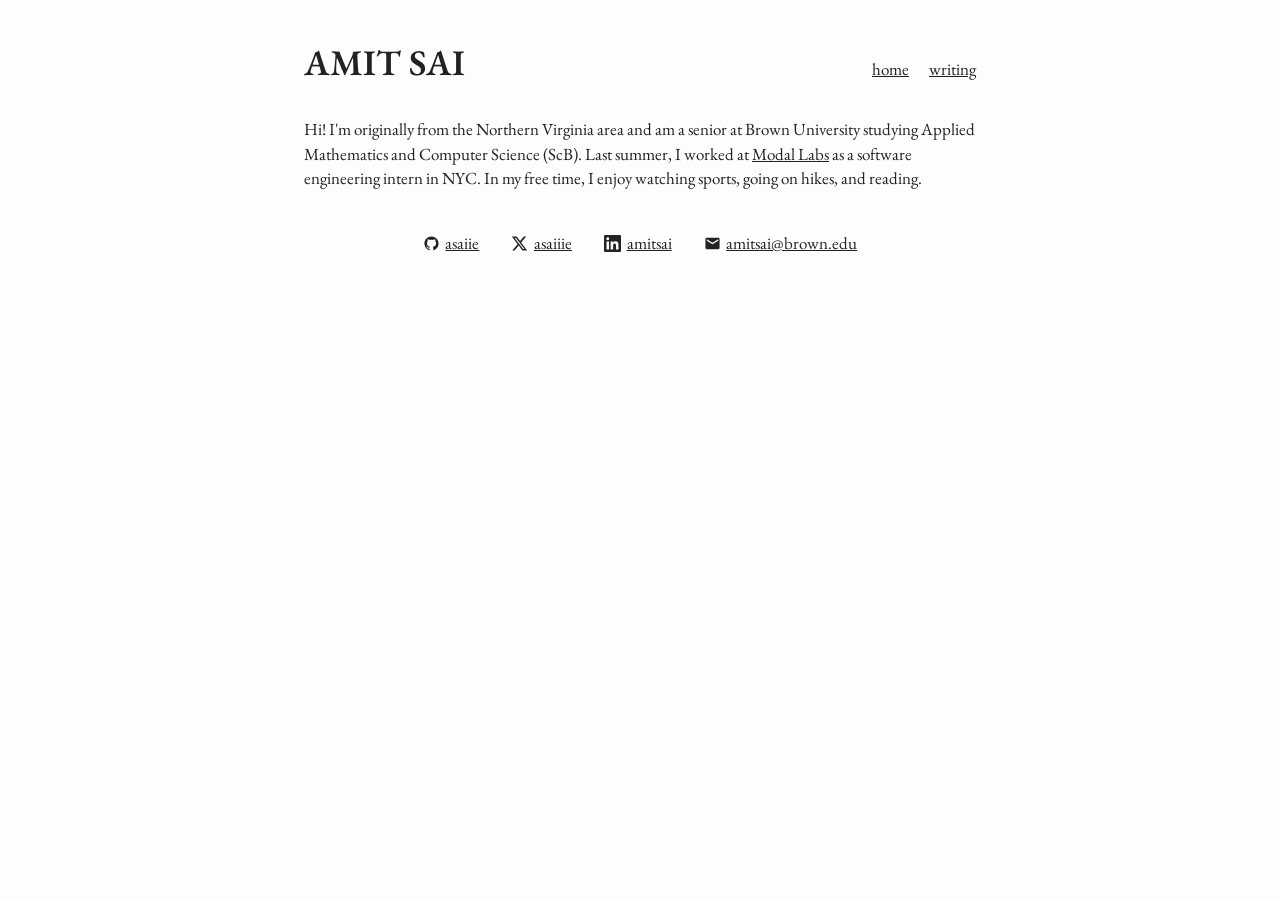
<file: index.html>
<!DOCTYPE html>
<html lang="en">

<head>
  <meta charset="UTF-8">
  <meta name="viewport" content="width=device-width, initial-scale=1">
  <title>asaiie</title>
  <link rel="icon" type="image/png" href="/img/favicon.png?v=3">
  <link rel="preconnect" href="https://fonts.googleapis.com">
  <link rel="preconnect" href="https://fonts.gstatic.com" crossorigin>
  <link href="https://fonts.googleapis.com/css2?family=EB+Garamond:ital,wght@0,400;0,500;0,600;1,400;1,600&display=swap"
    rel="stylesheet">
  <link rel="stylesheet" href="/css/style.css">
</head>

<body>

  <header class="site-header">
    <h1 class="site-title"><a href="/" style="color:inherit; text-decoration:none;">AMIT SAI</a></h1>
    <nav class="site-nav">
      <ul>
        <li><a href="/">home</a></li>
        <li><a href="/writing/">writing</a></li>
        <!-- <li><a href="/books.html">books</a></li> -->
        <!-- <li><a href="/film.html">film</a></li> -->
      </ul>
    </nav>
  </header>

  <div class="about-section">
    <!-- <div class="about-portrait">
      <img src="/img/portrait.jpg" alt="Portrait">
    </div> -->
    <p>
      Hi! I'm originally from the Northern Virginia area and am a senior at Brown University studying Applied Mathematics and Computer Science (ScB).
      Last summer, I worked at <a href="https://www.modal.com" target="_blank">Modal Labs</a> as a software engineering
      intern in NYC.
      In my free time, I enjoy watching sports, going on hikes, and reading.
    </p>
  </div>

  <div class="social-links">
    <a href="https://github.com/asaiie" class="social-link" target="_blank" rel="noopener noreferrer">
      <svg viewBox="0 0 24 24" fill="currentColor" aria-hidden="true">
        <path
          d="M12 2C6.477 2 2 6.477 2 12c0 4.42 2.865 8.166 6.839 9.49.5.092.682-.217.682-.482 0-.237-.008-.866-.013-1.7-2.782.603-3.369-1.342-3.369-1.342-.454-1.155-1.11-1.462-1.11-1.462-.908-.62.069-.608.069-.608 1.003.07 1.531 1.03 1.531 1.03.892 1.529 2.341 1.087 2.91.832.092-.647.35-1.088.636-1.338-2.22-.253-4.555-1.11-4.555-4.943 0-1.091.39-1.984 1.029-2.683-.103-.253-.446-1.27.098-2.647 0 0 .84-.269 2.75 1.025A9.578 9.578 0 0112 6.836c.85.004 1.705.114 2.504.337 1.909-1.294 2.747-1.025 2.747-1.025.546 1.377.202 2.394.1 2.647.64.699 1.028 1.592 1.028 2.683 0 3.842-2.339 4.687-4.566 4.935.359.309.678.919.678 1.852 0 1.336-.012 2.415-.012 2.741 0 .267.18.578.688.48C19.138 20.16 22 16.416 22 12c0-5.523-4.477-10-10-10z" />
      </svg>
      asaiie
    </a>
    <a href="https://x.com/asaiiie" class="social-link" target="_blank" rel="noopener noreferrer">
      <svg viewBox="0 0 24 24" fill="currentColor" aria-hidden="true">
        <path
          d="M18.244 2.25h3.308l-7.227 8.26 8.502 11.24H16.17l-5.214-6.817L4.99 21.75H1.68l7.73-8.835L1.254 2.25H8.08l4.713 6.231zm-1.161 17.52h1.833L7.084 4.126H5.117z" />
      </svg>
      asaiiie
    </a>
    <a href="https://www.linkedin.com/in/amitsai/" class="social-link" target="_blank" rel="noopener noreferrer">
      <svg viewBox="0 0 24 24" fill="currentColor" aria-hidden="true">
        <path d="M20.447 20.452h-3.554v-5.569c0-1.328-.027-3.037-1.852-3.037-1.853 0-2.136 1.445-2.136 2.939v5.667H9.351V9h3.414v1.561h.046c.477-.9 1.637-1.85 3.37-1.85 3.601 0 4.267 2.37 4.267 5.455v6.286zM5.337 7.433a2.062 2.062 0 01-2.063-2.065 2.064 2.064 0 112.063 2.065zm1.782 13.019H3.555V9h3.564v11.452zM22.225 0H1.771C.792 0 0 .774 0 1.729v20.542C0 23.227.792 24 1.771 24h20.451C23.2 24 24 23.227 24 22.271V1.729C24 .774 23.2 0 22.222 0h.003z"/>
      </svg>
      amitsai
    </a>
    <a href="mailto:amitsai@brown.edu" class="social-link" target="_blank" rel="noopener noreferrer">
      <svg viewBox="0 0 24 24" fill="currentColor" aria-hidden="true">
        <path
          d="M20 4H4c-1.1 0-2 .9-2 2v12c0 1.1.9 2 2 2h16c1.1 0 2-.9 2-2V6c0-1.1-.9-2-2-2zm0 4l-8 5-8-5V6l8 5 8-5v2z" />
      </svg>
      amitsai@brown.edu
    </a>
  </div>

  <script src="/js/main.js" defer></script>
</body>

</html>
</file>
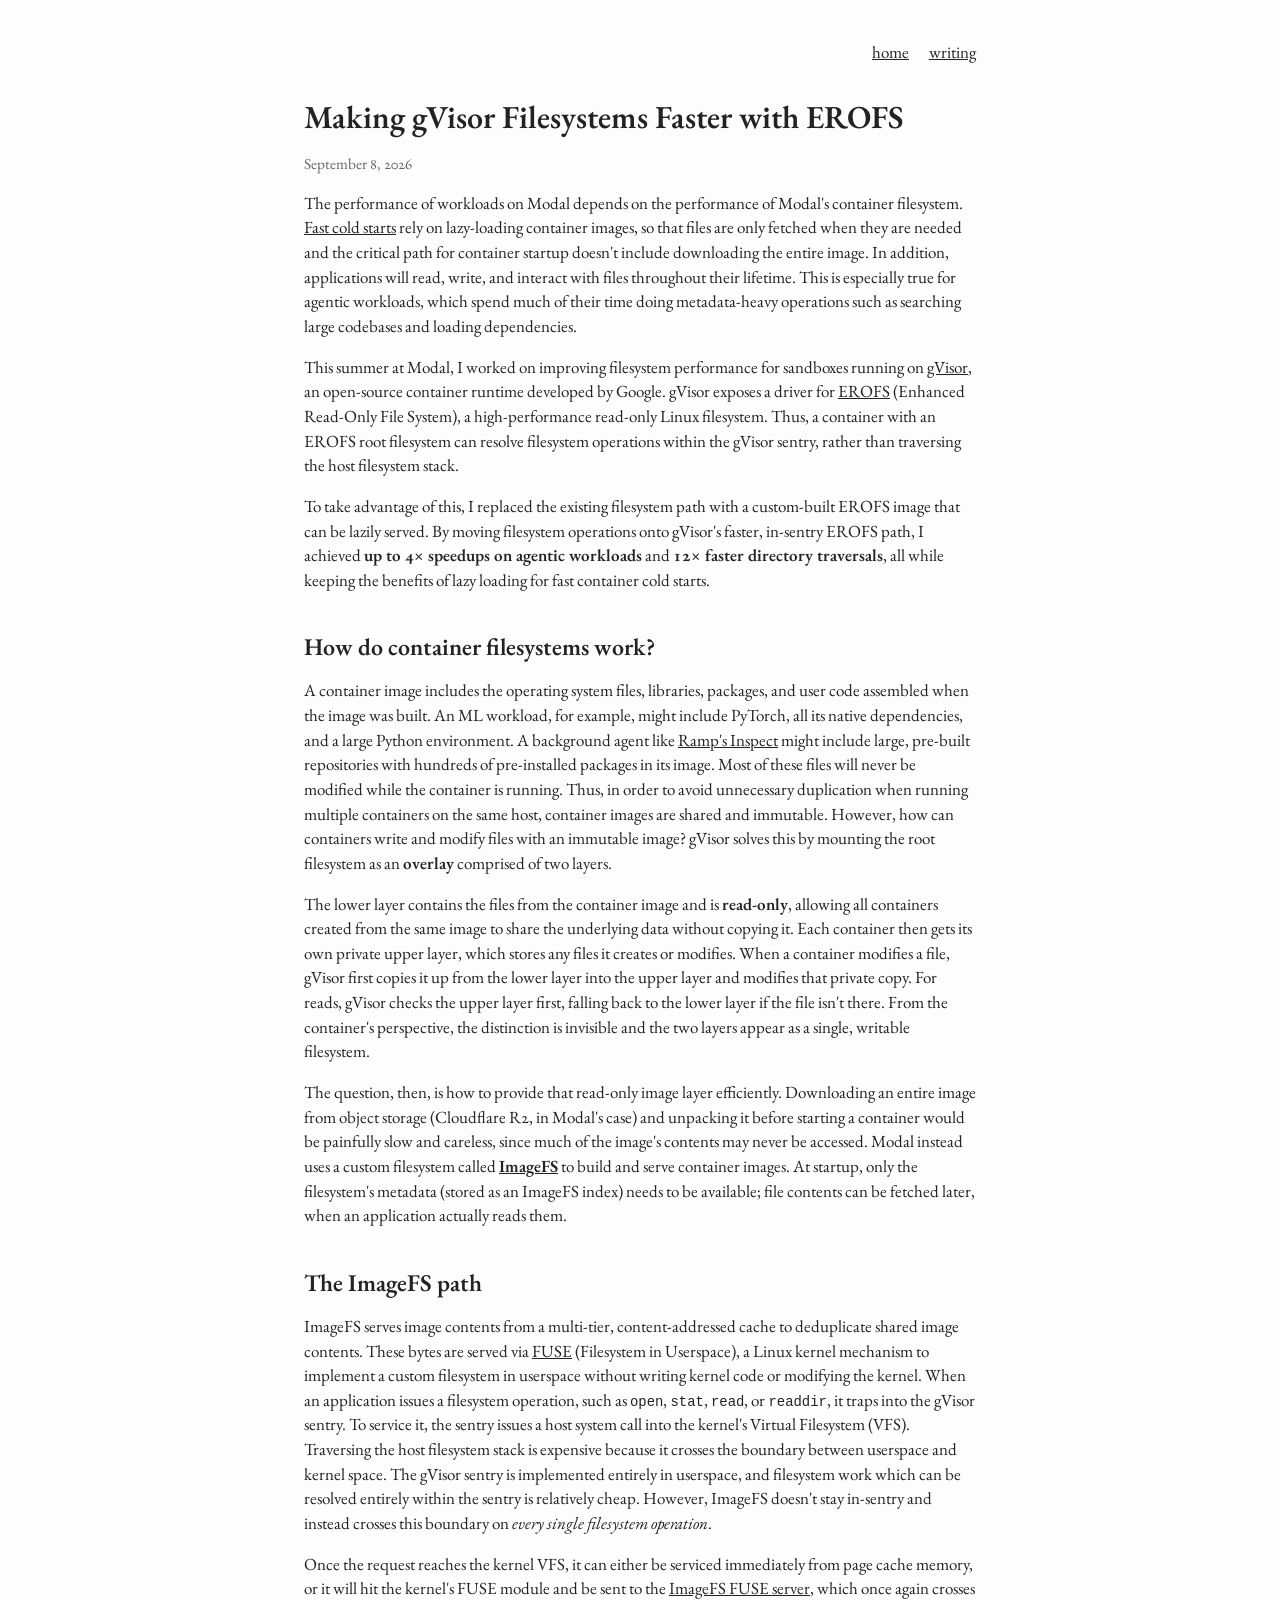
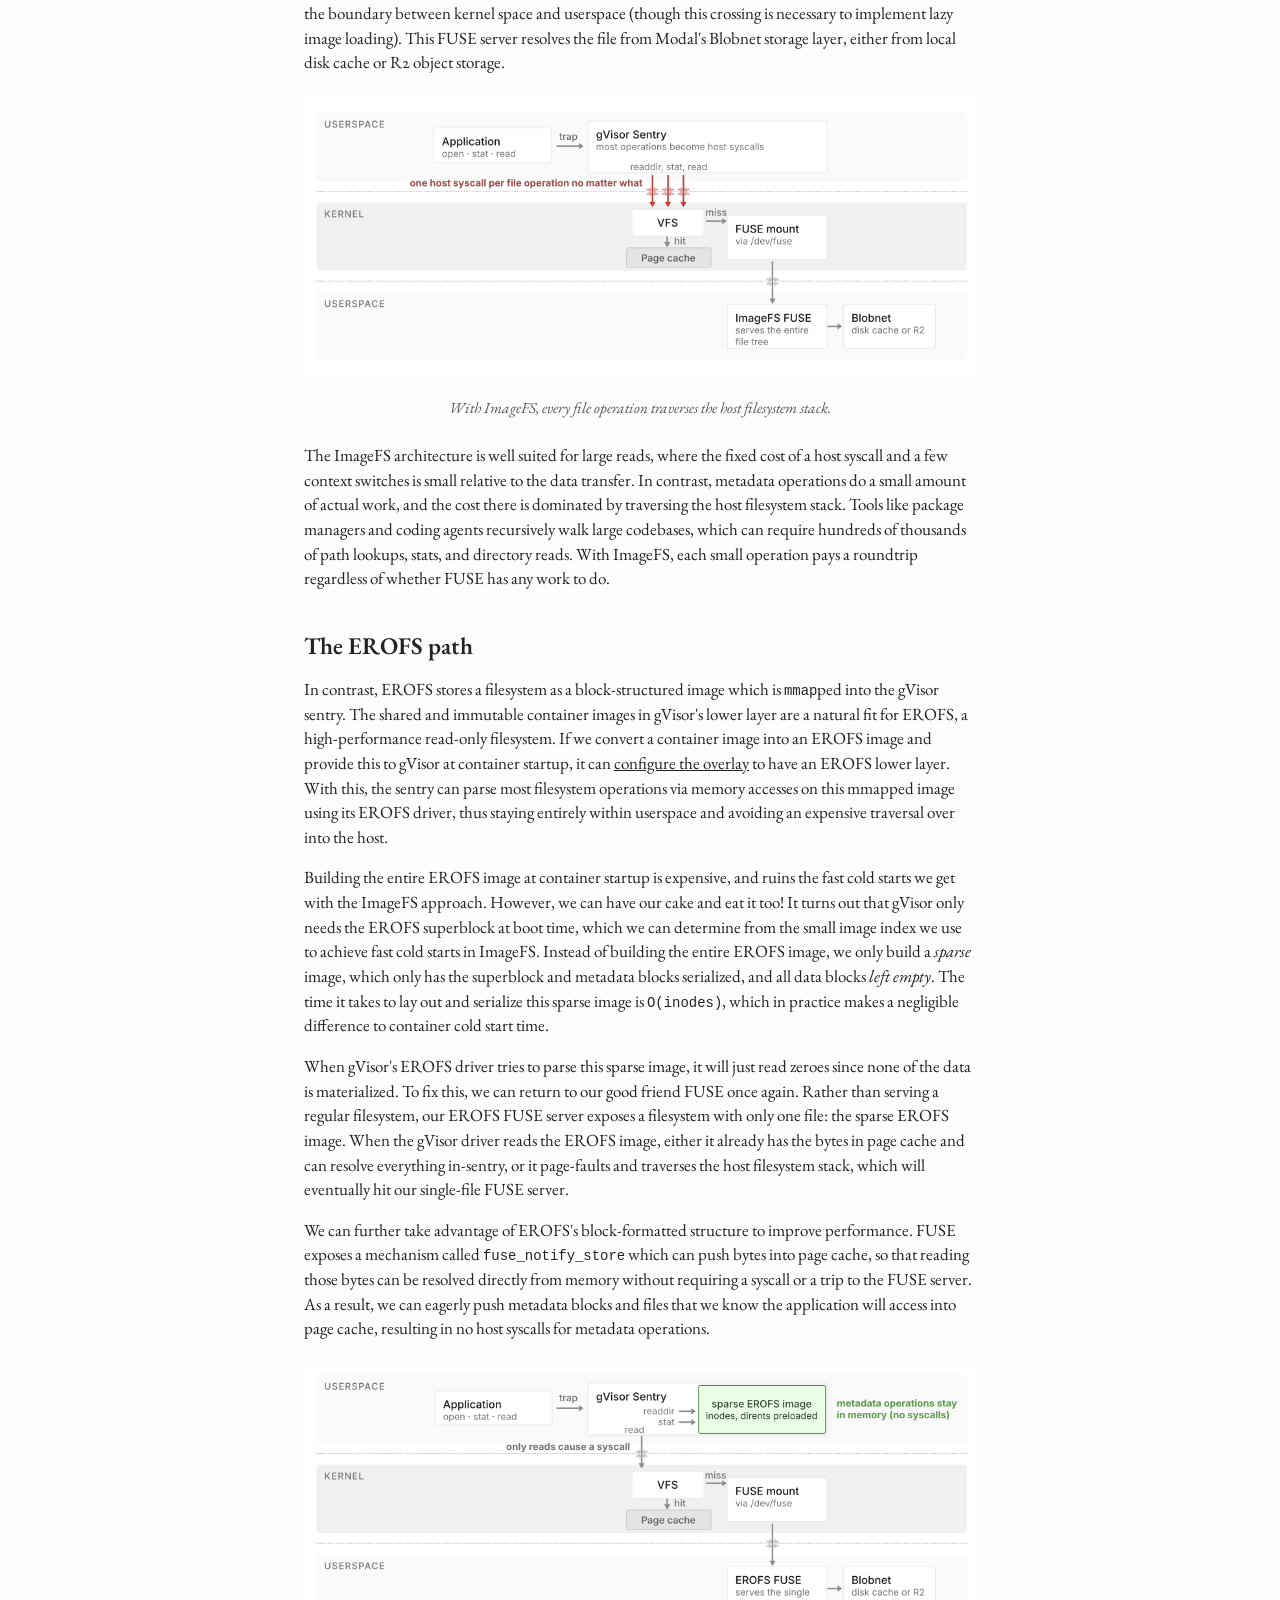
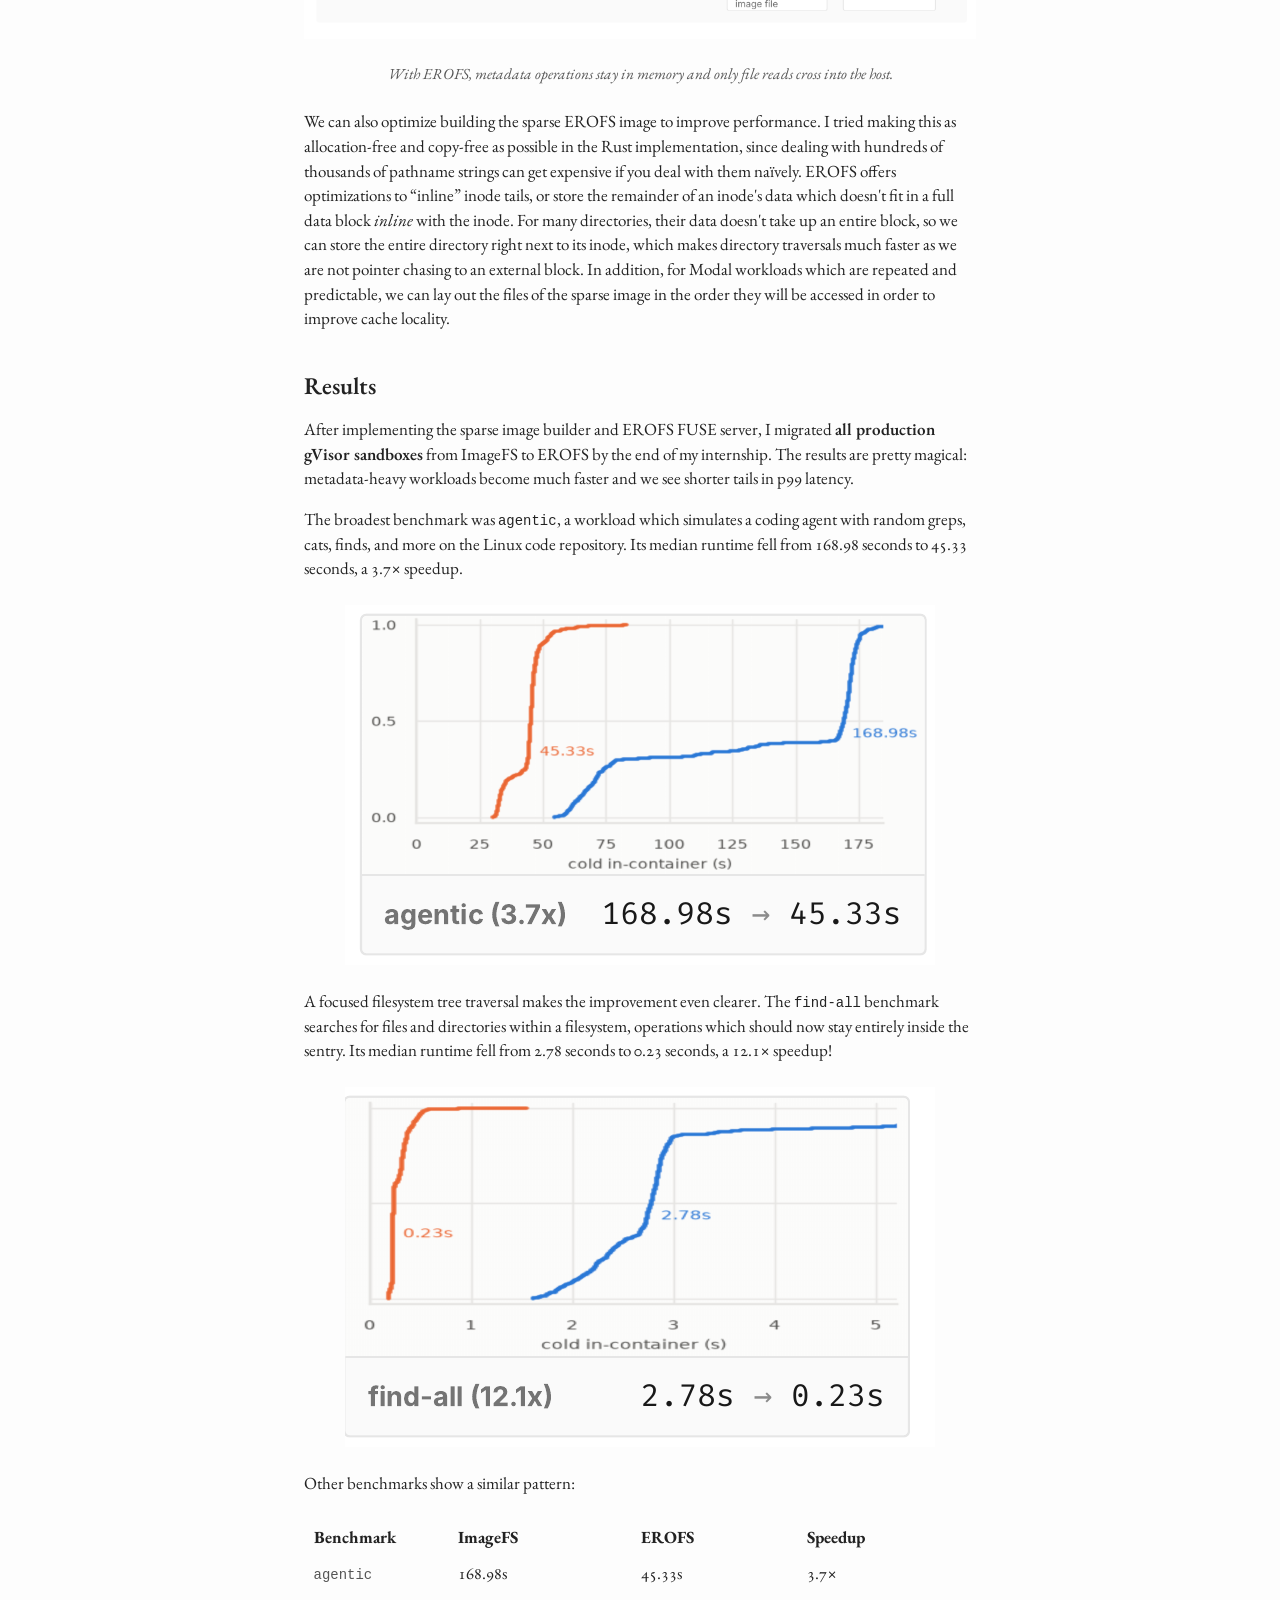
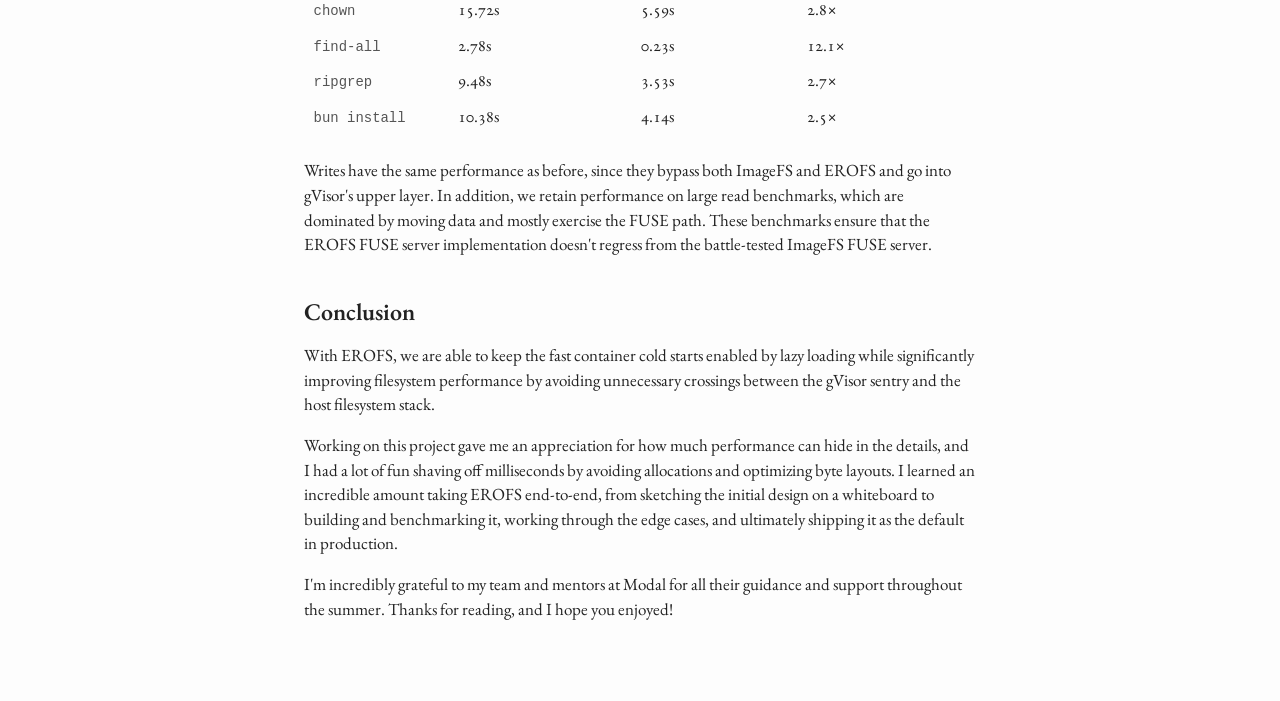
<file: writing/erofs/index.html>
<!DOCTYPE html>
<html lang="en">

<head>
  <meta charset="UTF-8">
  <meta name="viewport" content="width=device-width, initial-scale=1">
  <title>Making gVisor Filesystems Faster with EROFS</title>
  <link rel="canonical" href="https://amitsai.com/writing/erofs/">
  <meta name="description"
    content="How moving container filesystem metadata into gVisor made agentic workloads and directory traversal substantially faster.">
  <meta property="og:type" content="article">
  <meta property="og:title" content="Making gVisor Filesystems Faster with EROFS">
  <meta property="og:description"
    content="How moving container filesystem metadata into gVisor made agentic workloads and directory traversal substantially faster.">
  <meta property="og:url" content="https://amitsai.com/writing/erofs/">
  <meta property="og:image" content="https://amitsai.com/img/writing/erofs-read-path.png">
  <meta property="og:image:type" content="image/png">
  <meta property="og:image:width" content="2074">
  <meta property="og:image:height" content="846">
  <meta property="og:image:alt" content="The read path through gVisor with an EROFS container image">
  <meta property="article:published_time" content="2026-09-08">
  <meta name="twitter:card" content="summary_large_image">
  <meta name="twitter:title" content="Making gVisor Filesystems Faster with EROFS">
  <meta name="twitter:description"
    content="How moving container filesystem metadata into gVisor made agentic workloads and directory traversal substantially faster.">
  <meta name="twitter:image" content="https://amitsai.com/img/writing/erofs-read-path.png">
  <meta name="twitter:image:alt" content="The read path through gVisor with an EROFS container image">
  <link rel="icon" type="image/png" href="/img/favicon.png?v=3">
  <link rel="preconnect" href="https://fonts.googleapis.com">
  <link rel="preconnect" href="https://fonts.gstatic.com" crossorigin>
  <link href="https://fonts.googleapis.com/css2?family=EB+Garamond:ital,wght@0,400;0,500;0,600;1,400;1,600&display=swap"
    rel="stylesheet">
  <link rel="stylesheet" href="/css/style.css">
</head>

<body>

  <header class="site-header">
    <nav class="site-nav">
      <ul>
        <li><a href="/">home</a></li>
        <li><a href="/writing/">writing</a></li>
        <!-- <li><a href="/books.html">books</a></li> -->
        <!-- <li><a href="/film.html">film</a></li> -->
      </ul>
    </nav>
  </header>

  <h1>Making gVisor Filesystems Faster with EROFS</h1>
  <p class="muted small">September 8, 2026</p>

  <p>The performance of workloads on Modal depends on the performance of Modal's container filesystem. <a
      href="https://modal.com/blog/scaling-to-1-million-concurrent-sandboxes-in-seconds" target="_blank"
      rel="noopener noreferrer">Fast cold starts</a> rely on
    lazy-loading container images, so that files are only fetched when they are needed and the critical path for
    container startup doesn't include downloading the entire image. In addition, applications will read, write, and
    interact with files throughout their lifetime. This is especially true for agentic workloads, which spend much of
    their time doing metadata-heavy operations such as searching large codebases and loading dependencies.</p>

  <p>This summer at Modal, I worked on improving filesystem performance for sandboxes running on <a
      href="https://gvisor.dev/" target="_blank" rel="noopener noreferrer">gVisor</a>, an open-source container runtime
    developed by Google. gVisor exposes a driver for <a href="https://erofs.docs.kernel.org/en/latest/index.html"
      target="_blank" rel="noopener noreferrer">EROFS</a> (Enhanced Read-Only File System),
    a high-performance read-only Linux filesystem. Thus, a container with an EROFS root filesystem can resolve
    filesystem operations within the gVisor sentry, rather than traversing the host filesystem stack.</p>

  <p>To take advantage of this, I replaced the existing filesystem path with a custom-built EROFS image that can be
    lazily served. By moving filesystem operations onto gVisor's faster, in-sentry EROFS path, I achieved <strong>up to
      4× speedups on agentic workloads</strong> and <strong>12× faster directory traversals</strong>, all while keeping
    the benefits of lazy loading for fast container cold starts.</p>

  <h2>How do container filesystems work?</h2>

  <p>A container image includes the operating system files, libraries, packages, and user code assembled when the image
    was built. An ML workload, for example, might include PyTorch, all its native dependencies, and a large Python
    environment. A background agent like <a href="https://builders.ramp.com/post/why-we-built-our-background-agent"
      target="_blank" rel="noopener noreferrer">Ramp's Inspect</a> might include large, pre-built repositories with
    hundreds of pre-installed packages in its image. Most
    of these files will never be modified while the container is running. Thus, in order to avoid unnecessary
    duplication when running multiple containers on the same host, container images are shared and immutable. However,
    how can containers write and modify files with an immutable image? gVisor solves this by mounting the root
    filesystem as an <strong>overlay</strong> comprised of two layers.</p>

  <p>The lower layer contains the files from the container image and is <strong>read-only</strong>, allowing all
    containers created from the same image to share the underlying data without copying it. Each container then gets
    its own private upper layer, which stores any files it creates or modifies. When a container modifies a file,
    gVisor first copies it up from the lower layer into the upper layer and modifies that private copy. For reads,
    gVisor checks the upper layer first, falling back to the lower layer if the file isn't there. From the container's
    perspective, the distinction is invisible and the two layers appear as a single, writable filesystem.</p>

  <p>The question, then, is how to provide that read-only image layer efficiently. Downloading an entire image from
    object storage (Cloudflare R2, in Modal's case) and unpacking it before starting a container would be painfully slow
    and careless, since much of the image's contents may never be accessed. Modal instead uses a custom filesystem
    called <strong><a href="https://modal.com/blog/truly-serverless-gpus" target="_blank"
        rel="noopener noreferrer">ImageFS</a></strong> to build and serve
    container images. At startup, only the filesystem's metadata (stored as an ImageFS index) needs to be available;
    file contents can be fetched later, when an application actually reads them.</p>

  <h2>The ImageFS path</h2>

  <p>ImageFS serves image contents from a multi-tier, content-addressed cache to deduplicate shared image contents.
    These bytes are served via <a href="https://www.kernel.org/doc/html/next/filesystems/fuse.html" target="_blank"
      rel="noopener noreferrer">FUSE</a> (Filesystem
    in Userspace), a Linux kernel mechanism to implement a custom filesystem in userspace without writing kernel code
    or modifying the kernel. When an application issues a filesystem operation, such as <code>open</code>,
    <code>stat</code>, <code>read</code>, or <code>readdir</code>, it traps into the gVisor sentry. To service it, the
    sentry issues a host system call into the kernel's Virtual Filesystem (VFS). Traversing the host filesystem stack is
    expensive because it crosses the boundary between userspace and kernel space. The gVisor sentry is implemented
    entirely in userspace, and filesystem work which can be resolved entirely within the sentry is relatively cheap.
    However, ImageFS doesn't stay in-sentry and instead crosses this boundary on <em>every single filesystem
      operation</em>.</p>

  <p>Once the request reaches the kernel VFS, it can either be serviced immediately from page cache memory, or it will
    hit the kernel's FUSE module and be sent to the <a href="https://modal.com/blog/jono-containers-talk" target="_blank"
      rel="noopener noreferrer">ImageFS FUSE server</a>, which once again crosses the boundary between kernel space and
    userspace (though this crossing is
    necessary to implement lazy image loading). This FUSE server resolves the file from Modal's Blobnet storage layer,
    either from local disk cache or R2 object storage.</p>

  <figure>
    <img src="/img/writing/imagefs-read-path.png"
      alt="ImageFS read path: application file operations pass from the gVisor sentry through the host VFS and FUSE mount to ImageFS and Blobnet"
      loading="lazy">
    <figcaption>With ImageFS, every file operation traverses the host filesystem stack.</figcaption>
  </figure>

  <p>The ImageFS architecture is well suited for large reads, where the fixed cost of a host syscall and a few context
    switches is small relative to the data transfer. In contrast, metadata operations do a small amount of actual work,
    and the cost there is dominated by traversing the host filesystem stack. Tools like package managers and coding
    agents recursively walk large codebases, which can require hundreds of thousands of path lookups, stats, and
    directory reads. With ImageFS, each small operation pays a roundtrip regardless of whether FUSE has any work to do.
  </p>

  <h2>The EROFS path</h2>

  <p>In contrast, EROFS stores a filesystem as a block-structured image which is <code>mmap</code>ped into the gVisor
    sentry. The shared and immutable container images in gVisor's lower layer are a natural fit for EROFS, a
    high-performance read-only filesystem. If we convert a container image into an EROFS image and provide this to
    gVisor at container startup, it can <a href="https://gvisor.dev/docs/user_guide/filesystem/#erofs-rootfs"
      target="_blank" rel="noopener noreferrer">configure the overlay</a> to have an EROFS lower layer. With this, the
    sentry can parse most filesystem operations via memory
    accesses on this mmapped image using its EROFS driver, thus staying entirely within userspace and avoiding an
    expensive traversal over into the host.</p>

  <p>Building the entire EROFS image at container startup is expensive, and ruins the fast cold starts we get with the
    ImageFS approach. However, we can have our cake and eat it too! It turns out that gVisor only needs the EROFS
    superblock at boot time, which we can determine from the small image index we use to achieve fast cold starts in
    ImageFS. Instead of building the entire EROFS image, we only build a <em>sparse</em> image, which only has the
    superblock and metadata blocks serialized, and all data blocks <em>left empty</em>. The time it takes to lay out and
    serialize this sparse image is <code>O(inodes)</code>, which in practice makes a negligible difference to container
    cold start time.</p>

  <p>When gVisor's EROFS driver tries to parse this sparse image, it will just read zeroes since none of the data is
    materialized. To fix this, we can return to our good friend FUSE once again. Rather than serving a regular
    filesystem, our EROFS FUSE server exposes a filesystem with only one file: the sparse EROFS image. When the gVisor
    driver reads the EROFS image, either it already has the bytes in page cache and can resolve everything in-sentry, or
    it page-faults and traverses the host filesystem stack, which will eventually hit our single-file FUSE server.</p>

  <p>We can further take advantage of EROFS's block-formatted structure to improve performance. FUSE exposes a mechanism
    called <code>fuse_notify_store</code> which can push bytes into page cache, so that reading those bytes can be
    resolved directly from memory without requiring a syscall or a trip to the FUSE server. As a result, we can eagerly
    push metadata blocks and files that we know the application will access into page cache, resulting in no host
    syscalls for metadata operations.</p>

  <figure>
    <img src="/img/writing/erofs-read-path.png"
      alt="EROFS read path: the gVisor sentry handles metadata from a memory-mapped EROFS image while file reads continue through the host VFS and FUSE mount"
      loading="lazy">
    <figcaption>With EROFS, metadata operations stay in memory and only file reads cross into the host.</figcaption>
  </figure>

  <p>We can also optimize building the sparse EROFS image to improve performance. I tried making this as allocation-free
    and copy-free as possible in the Rust implementation, since dealing with hundreds of thousands of pathname strings
    can get expensive if you deal with them naïvely. EROFS offers optimizations to “inline” inode tails, or store the
    remainder of an inode's data which doesn't fit in a full data block <em>inline</em> with the inode. For many
    directories, their data doesn't take up an entire block, so we can store the entire directory right next to its
    inode, which makes directory traversals much faster as we are not pointer chasing to an external block. In addition,
    for Modal workloads which are repeated and predictable, we can lay out the files of the sparse image in the order
    they will be accessed in order to improve cache locality.</p>

  <h2>Results</h2>

  <p>After implementing the sparse image builder and EROFS FUSE server, I migrated <strong>all production gVisor
      sandboxes</strong> from ImageFS to EROFS by the end of my internship. The results are pretty magical:
    metadata-heavy workloads become much faster and we see shorter tails in p99 latency.</p>

  <p>The broadest benchmark was <code>agentic</code>, a workload which simulates a coding agent with random greps, cats,
    finds, and more on the Linux code repository. Its median runtime fell from 168.98 seconds to 45.33 seconds, a 3.7×
    speedup.</p>

  <figure>
    <img src="/img/writing/agentic-ecdf.png"
      alt="Empirical cumulative distribution for the agentic benchmark, with EROFS in orange completing substantially faster than ImageFS in blue"
      loading="lazy">
  </figure>

  <p>A focused filesystem tree traversal makes the improvement even clearer. The <code>find-all</code> benchmark searches
    for files and directories within a filesystem, operations which should now stay entirely inside the sentry. Its
    median runtime fell from 2.78 seconds to 0.23 seconds, a 12.1× speedup!</p>

  <figure>
    <img src="/img/writing/find-all-ecdf.png"
      alt="Empirical cumulative distribution for find-all, with EROFS in orange completing much faster than ImageFS in blue"
      loading="lazy">
  </figure>

  <p>Other benchmarks show a similar pattern:</p>

  <table>
    <thead>
      <tr>
        <th>Benchmark</th>
        <th>ImageFS</th>
        <th>EROFS</th>
        <th>Speedup</th>
      </tr>
    </thead>
    <tbody>
      <tr>
        <td><code>agentic</code></td>
        <td>168.98s</td>
        <td>45.33s</td>
        <td>3.7×</td>
      </tr>
      <tr>
        <td><code>chown</code></td>
        <td>15.72s</td>
        <td>5.59s</td>
        <td>2.8×</td>
      </tr>
      <tr>
        <td><code>find-all</code></td>
        <td>2.78s</td>
        <td>0.23s</td>
        <td>12.1×</td>
      </tr>
      <tr>
        <td><code>ripgrep</code></td>
        <td>9.48s</td>
        <td>3.53s</td>
        <td>2.7×</td>
      </tr>
      <tr>
        <td><code>bun install</code></td>
        <td>10.38s</td>
        <td>4.14s</td>
        <td>2.5×</td>
      </tr>
    </tbody>
  </table>

  <p>Writes have the same performance as before, since they bypass both ImageFS and EROFS and go into gVisor's upper
    layer. In addition, we retain performance on large read benchmarks, which are dominated by moving data and mostly
    exercise the FUSE path. These benchmarks ensure that the EROFS FUSE server implementation doesn't regress from the
    battle-tested ImageFS FUSE server.</p>

  <h2>Conclusion</h2>

  <p>With EROFS, we are able to keep the fast container cold starts enabled by lazy loading while significantly
    improving filesystem performance by avoiding unnecessary crossings between the gVisor sentry and the host
    filesystem stack.</p>

  <p>Working on this project gave me an appreciation for how much performance can hide in the details, and I had a lot
    of fun shaving off milliseconds by avoiding allocations and optimizing byte layouts. I learned an incredible amount
    taking EROFS end-to-end, from sketching the initial design on a whiteboard to building and benchmarking it, working
    through the edge cases, and ultimately shipping it as the default in production.</p>

  <p>I'm incredibly grateful to my team and mentors at Modal for all their guidance and support throughout the summer.
    Thanks for reading, and I hope you enjoyed!</p>

  <script src="/js/main.js" defer></script>
</body>

</html>
</file>
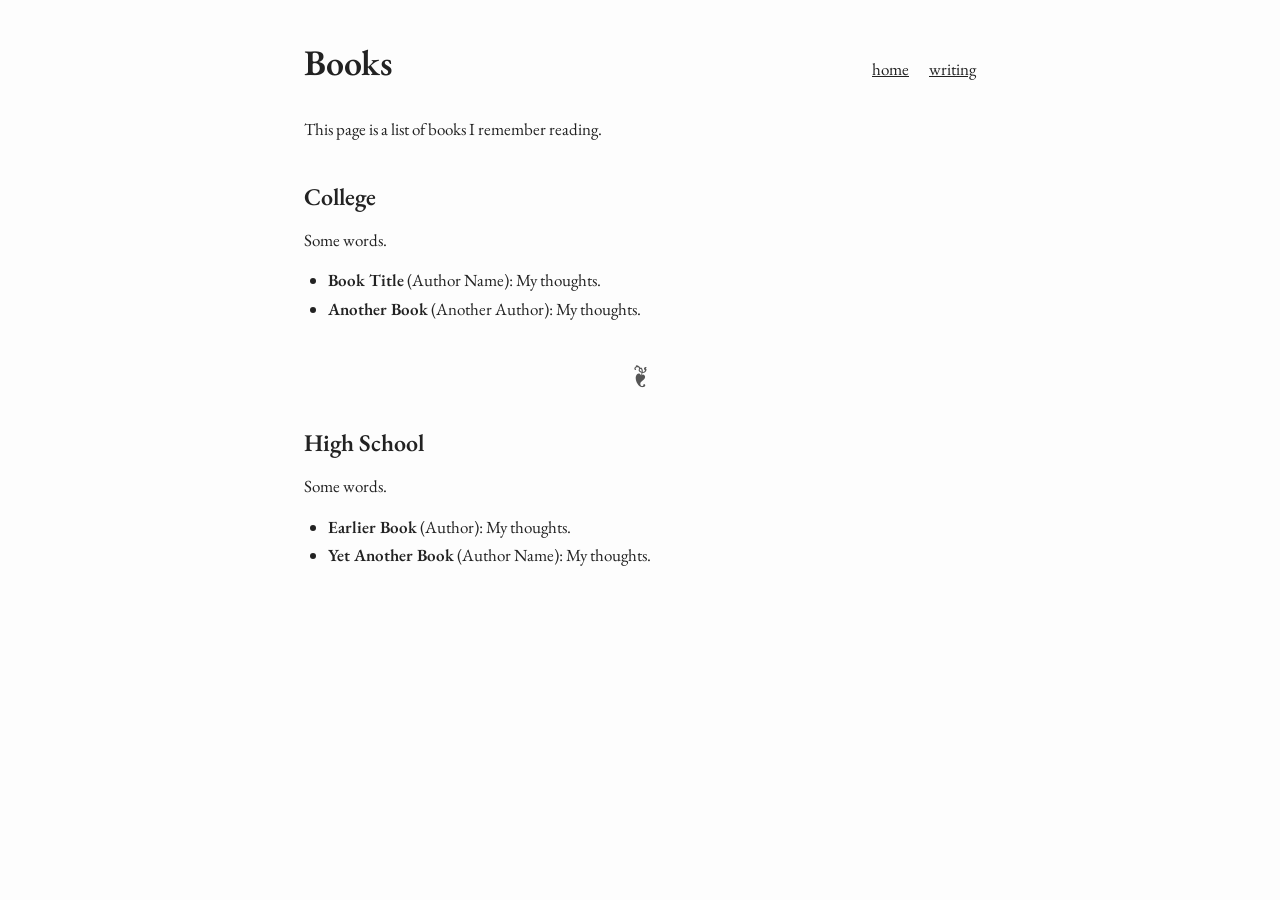
<file: books.html>
<!DOCTYPE html>
<html lang="en">

<head>
  <meta charset="UTF-8">
  <meta name="viewport" content="width=device-width, initial-scale=1">
  <meta name="robots" content="noindex">
  <title>Books</title>
  <link rel="icon" type="image/png" href="/img/favicon.png?v=3">
  <link rel="preconnect" href="https://fonts.googleapis.com">
  <link rel="preconnect" href="https://fonts.gstatic.com" crossorigin>
  <link href="https://fonts.googleapis.com/css2?family=EB+Garamond:ital,wght@0,400;0,500;0,600;1,400;1,600&display=swap"
    rel="stylesheet">
  <link rel="stylesheet" href="/css/style.css">
</head>

<body>

  <header class="site-header">
    <h1 class="site-title"><a href="/books.html" style="color:inherit; text-decoration:none;">Books</a></h1>
    <nav class="site-nav">
      <ul>
        <li><a href="/">home</a></li>
        <li><a href="/writing/">writing</a></li>
        <!-- <li><a href="/books.html">books</a></li> -->
        <!-- <li><a href="/film.html">film</a></li> -->
      </ul>
    </nav>
  </header>

  <p>This page is a list of books I remember reading.</p>

  <h2>College</h2>
  <p>Some words.</p>

  <ul>
    <li><strong>Book Title</strong> (Author Name): My thoughts.</li>
    <li><strong>Another Book</strong> (Another Author): My thoughts.</li>
  </ul>

  <hr>

  <h2>High School</h2>
  <p>Some words.</p>

  <ul>
    <li><strong>Earlier Book</strong> (Author): My thoughts.</li>
    <li><strong>Yet Another Book</strong> (Author Name): My thoughts.</li>
  </ul>

  <script src="/js/main.js" defer></script>
</body>

</html>
</file>
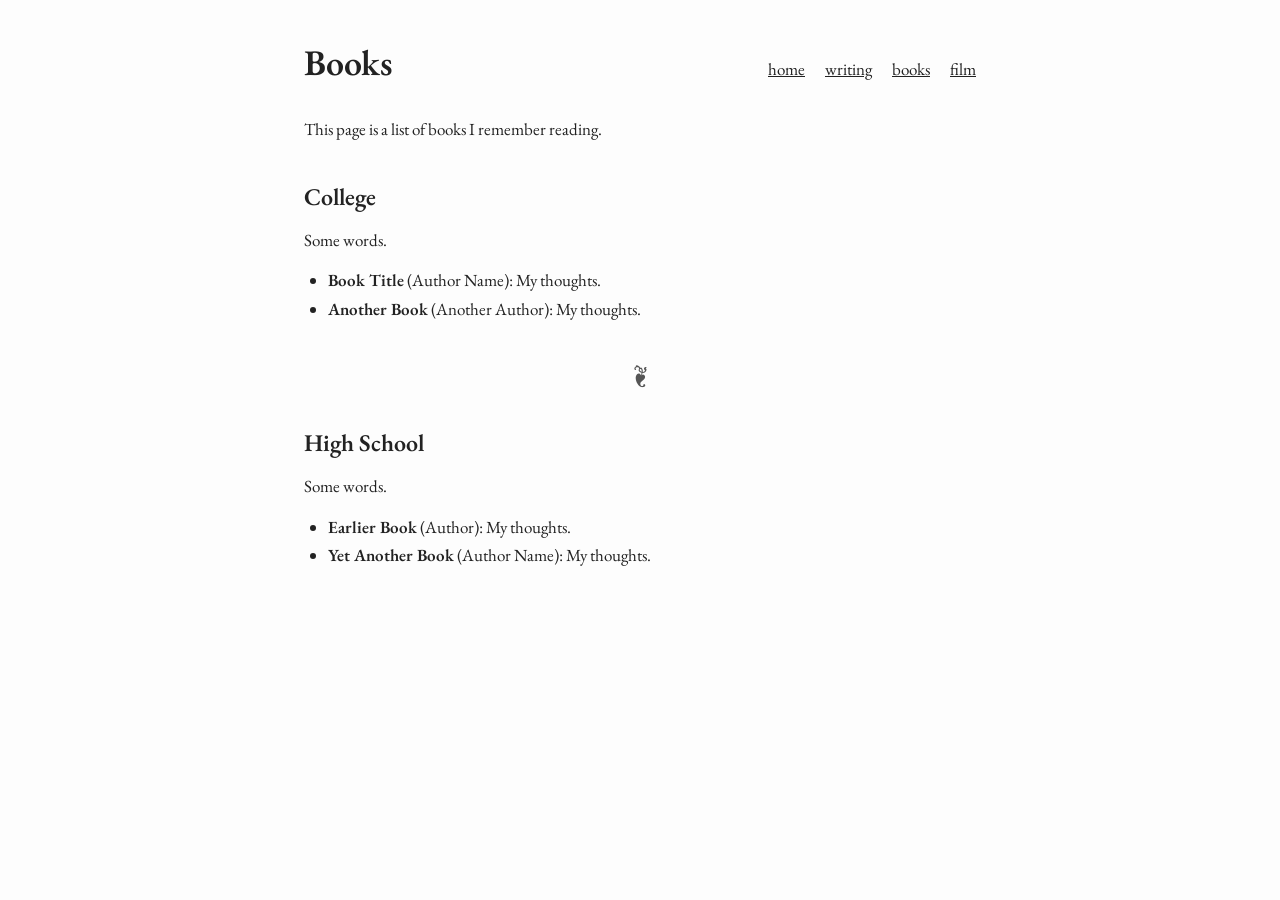
<file: pages/books.html>
<!DOCTYPE html>
<html lang="en">

<head>
  <meta charset="UTF-8">
  <meta name="viewport" content="width=device-width, initial-scale=1">
  <title>Books</title>
  <link rel="preconnect" href="https://fonts.googleapis.com">
  <link rel="preconnect" href="https://fonts.gstatic.com" crossorigin>
  <link href="https://fonts.googleapis.com/css2?family=EB+Garamond:ital,wght@0,400;0,500;0,600;1,400;1,600&display=swap"
    rel="stylesheet">
  <link rel="stylesheet" href="/css/style.css">
</head>

<body>

  <header class="site-header">
    <h1 class="site-title"><a href="/pages/books.html" style="color:inherit; text-decoration:none;">Books</a></h1>
    <nav class="site-nav">
      <ul>
        <li><a href="/">home</a></li>
        <li><a href="/pages/writing.html">writing</a></li>
        <li><a href="/pages/books.html">books</a></li>
        <li><a href="/pages/film.html">film</a></li>
      </ul>
    </nav>
  </header>

  <p>This page is a list of books I remember reading.</p>

  <h2>College</h2>
  <p>Some words.</p>

  <ul>
    <li><strong>Book Title</strong> (Author Name): My thoughts.</li>
    <li><strong>Another Book</strong> (Another Author): My thoughts.</li>
  </ul>

  <hr>

  <h2>High School</h2>
  <p>Some words.</p>

  <ul>
    <li><strong>Earlier Book</strong> (Author): My thoughts.</li>
    <li><strong>Yet Another Book</strong> (Author Name): My thoughts.</li>
  </ul>

  <script src="/js/main.js" defer></script>
</body>

</html>
</file>
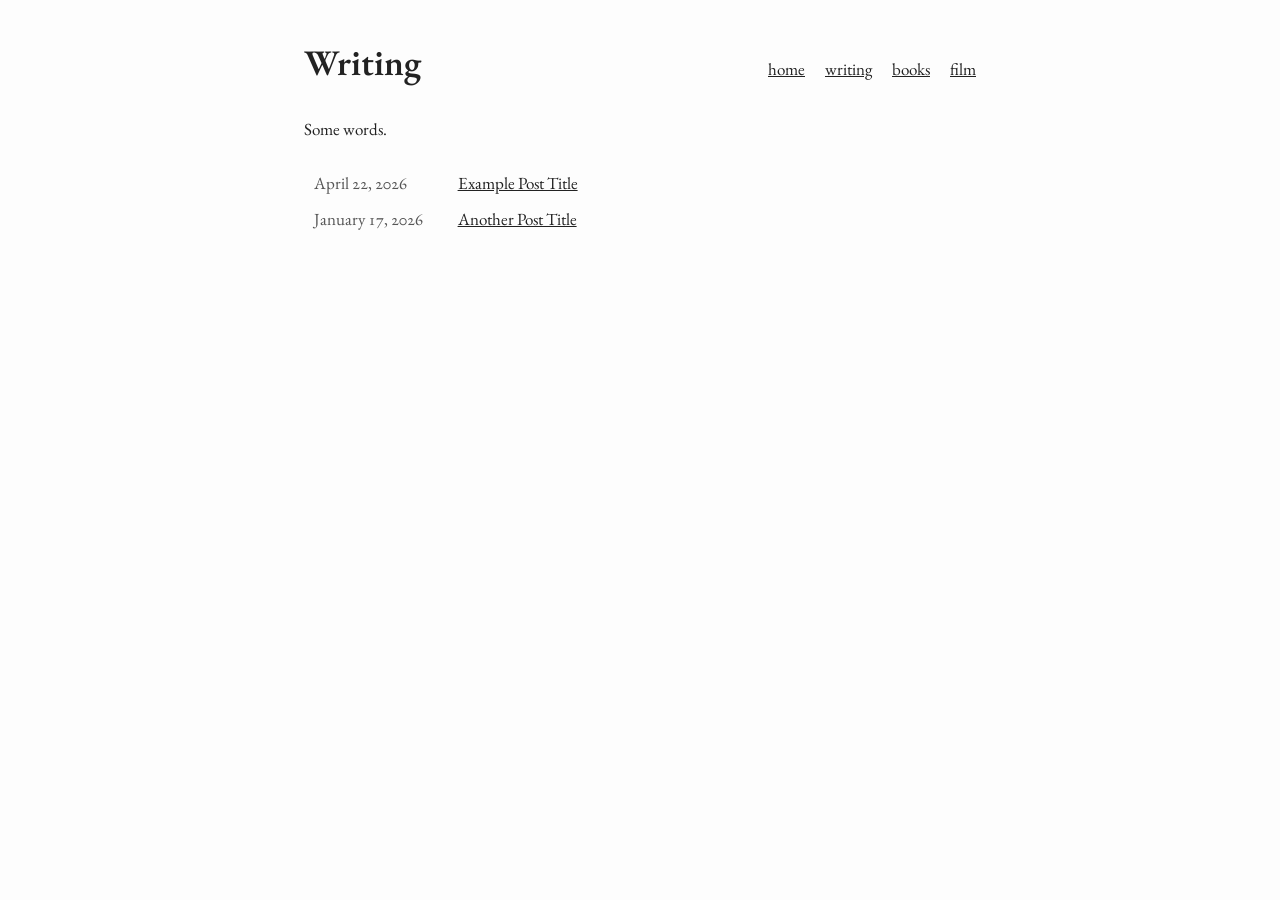
<file: pages/writing.html>
<!DOCTYPE html>
<html lang="en">

<head>
  <meta charset="UTF-8">
  <meta name="viewport" content="width=device-width, initial-scale=1">
  <title>Writing</title>
  <link rel="preconnect" href="https://fonts.googleapis.com">
  <link rel="preconnect" href="https://fonts.gstatic.com" crossorigin>
  <link href="https://fonts.googleapis.com/css2?family=EB+Garamond:ital,wght@0,400;0,500;0,600;1,400;1,600&display=swap"
    rel="stylesheet">
  <link rel="stylesheet" href="/css/style.css">
</head>

<body>

  <header class="site-header">
    <h1 class="site-title"><a href="/pages/writing.html" style="color:inherit; text-decoration:none;">Writing</a></h1>
    <nav class="site-nav">
      <ul>
        <li><a href="/">home</a></li>
        <li><a href="/pages/writing.html">writing</a></li>
        <li><a href="/pages/books.html">books</a></li>
        <li><a href="/pages/film.html">film</a></li>
      </ul>
    </nav>
  </header>

  <p>Some words.</p>

  <table>
    <tbody>
      <tr>
        <td>April 22, 2026</td>
        <td><a href="/writing/example-post1.html">Example Post Title</a></td>
      </tr>
      <tr>
        <td>January 17, 2026</td>
        <td><a href="/writing/another-post.html">Another Post Title</a></td>
      </tr>
    </tbody>
  </table>

  <script src="/js/main.js" defer></script>
</body>

</html>
</file>
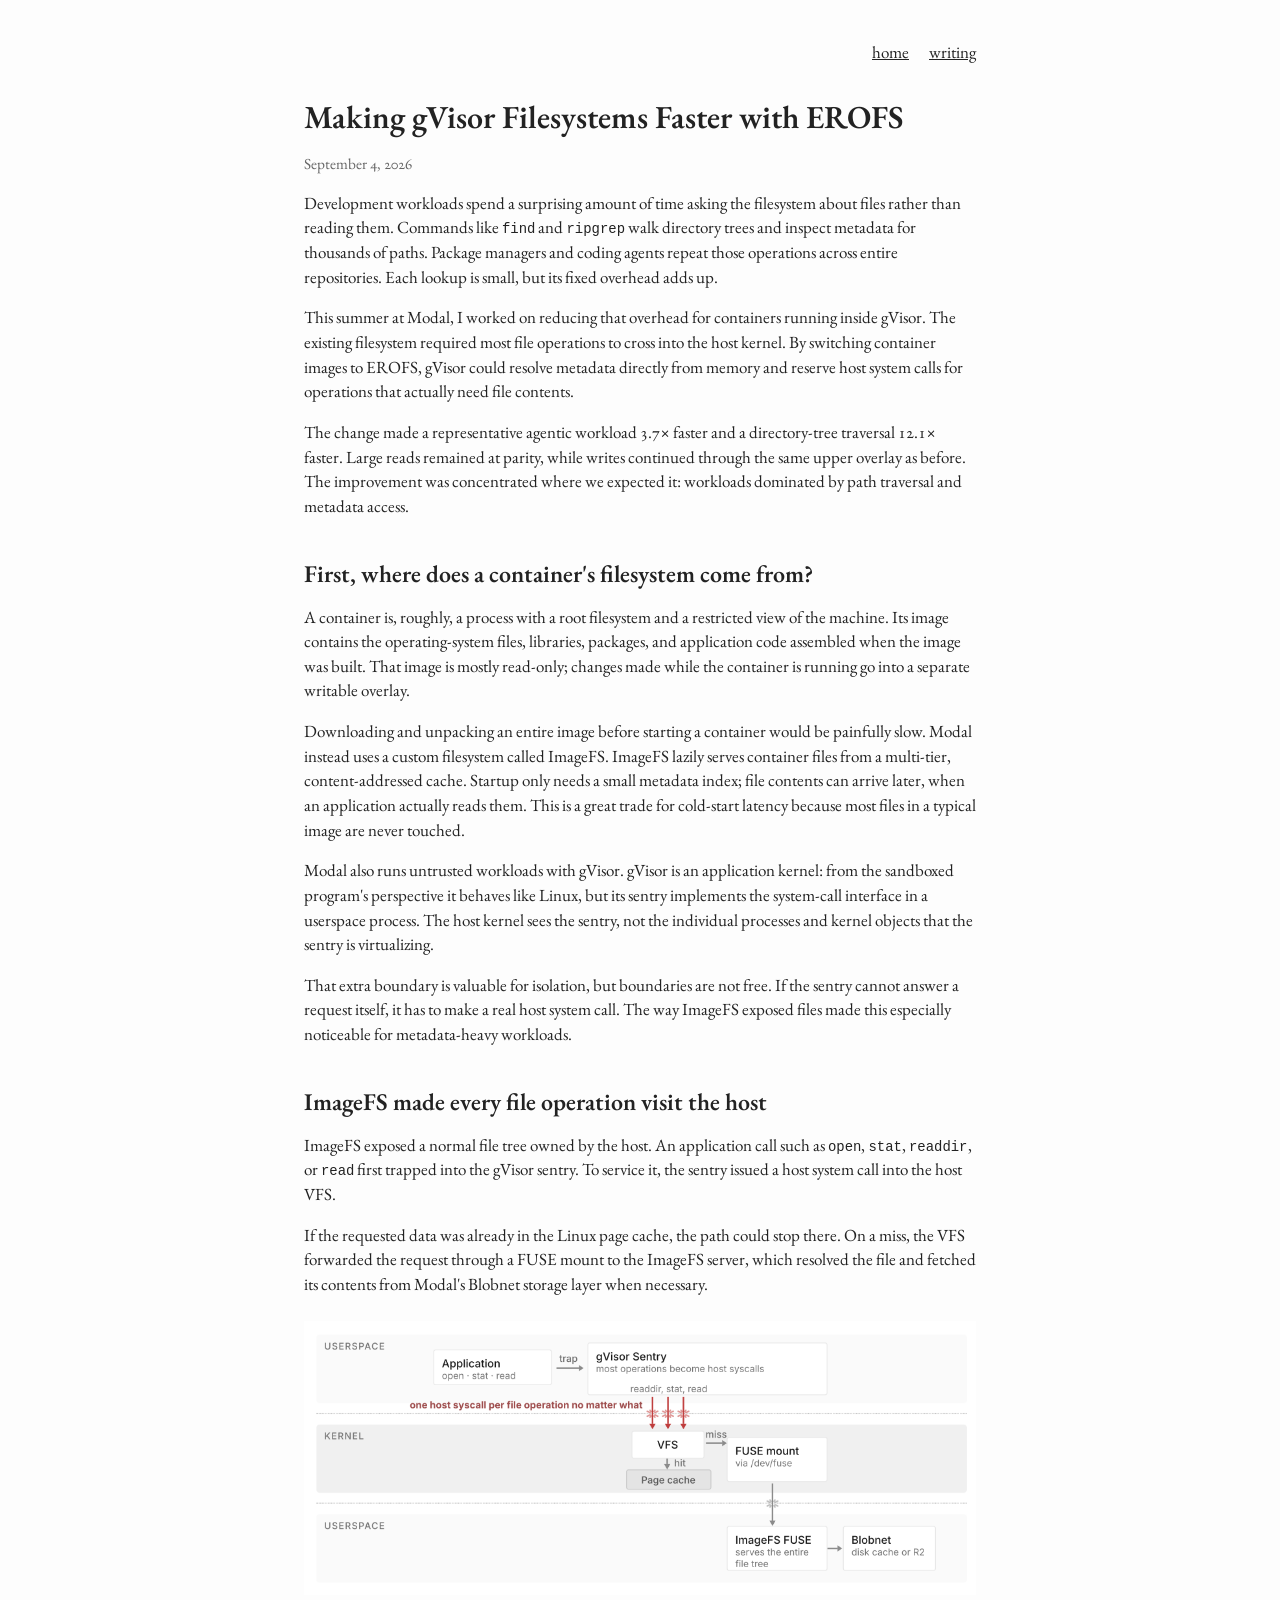
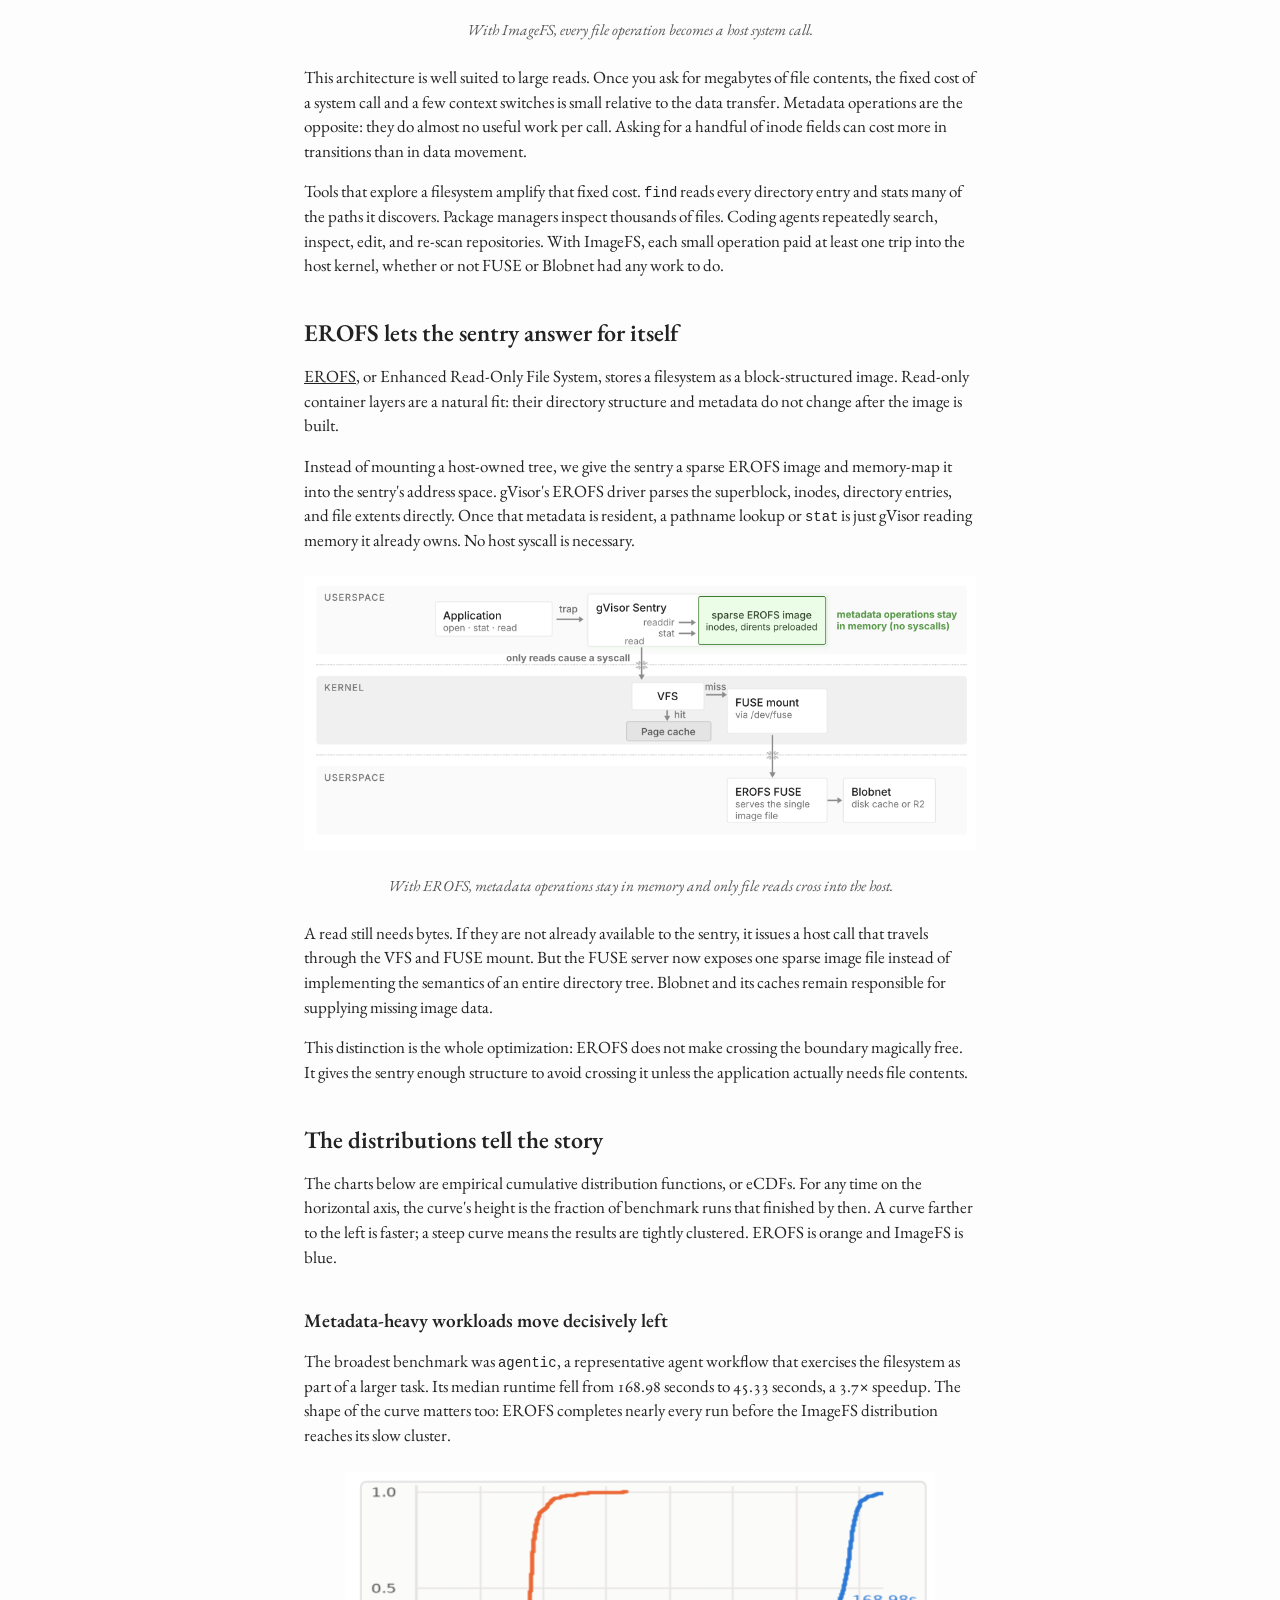
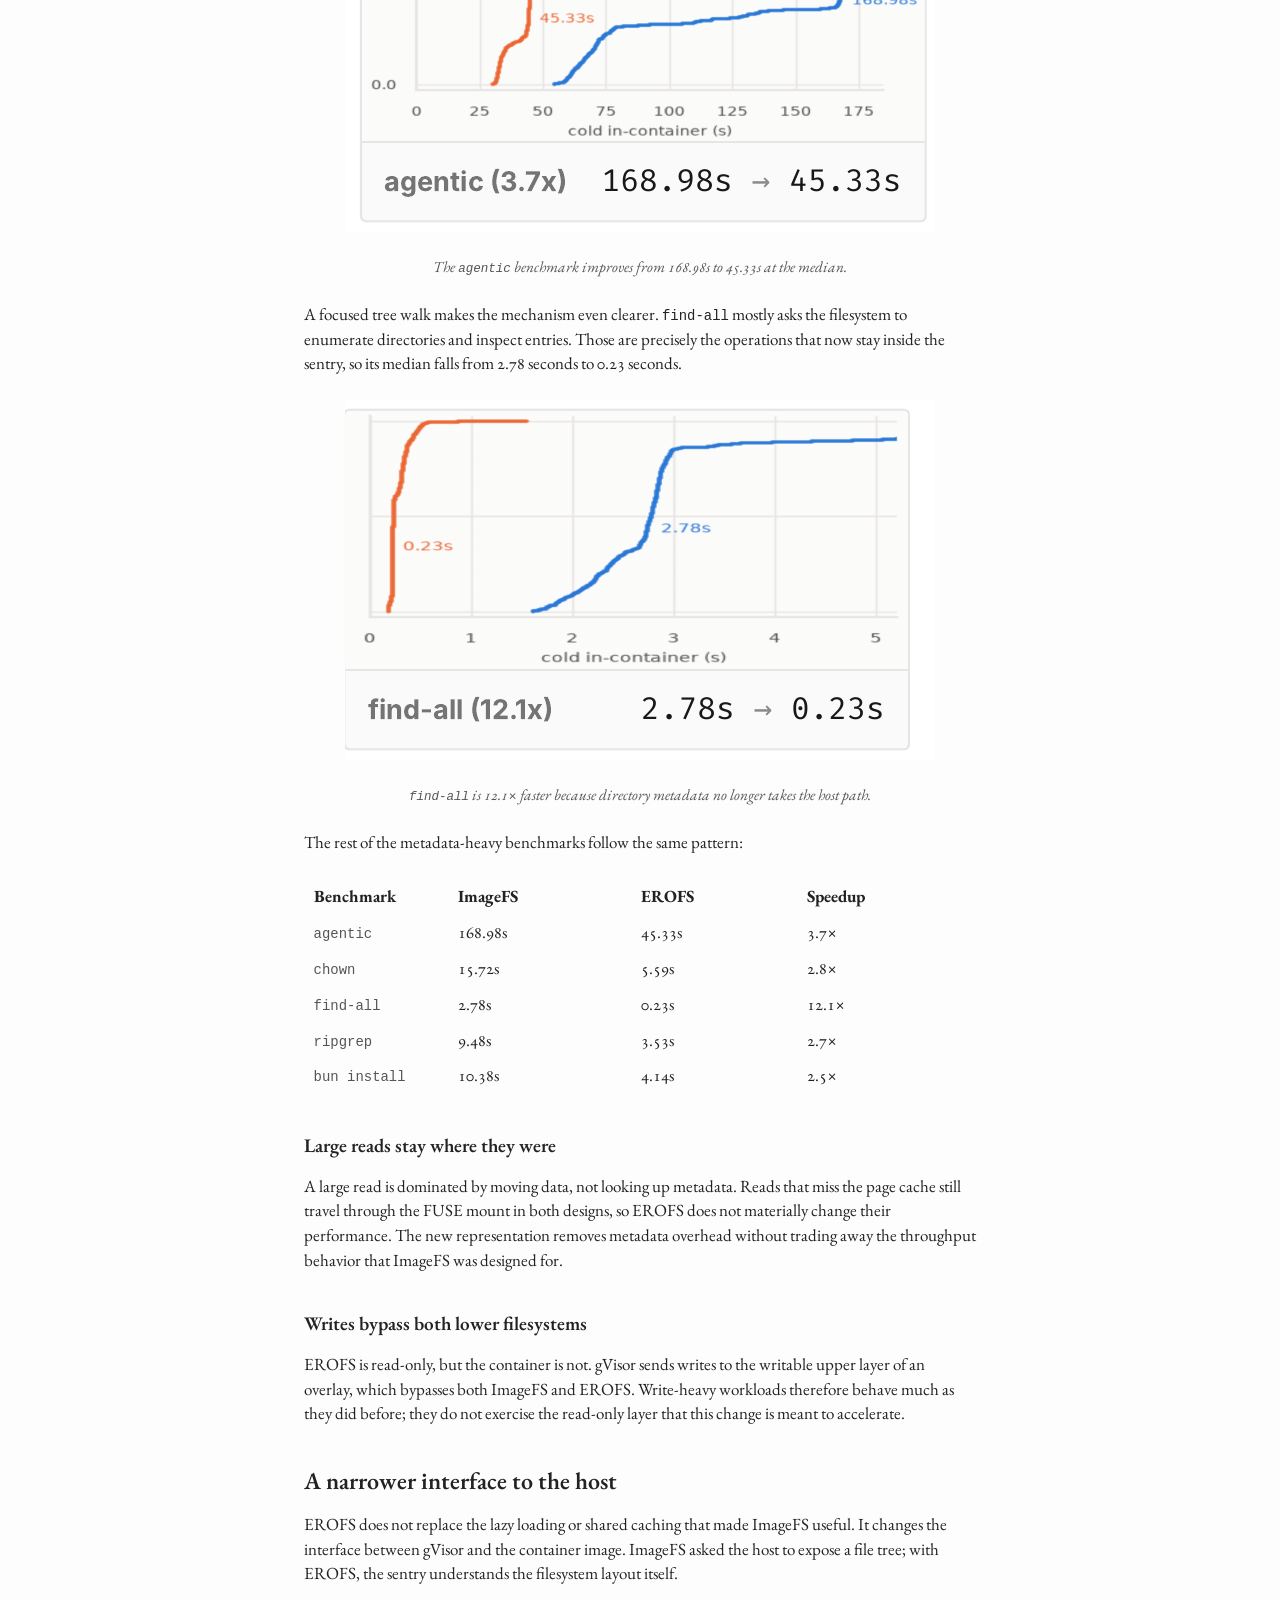
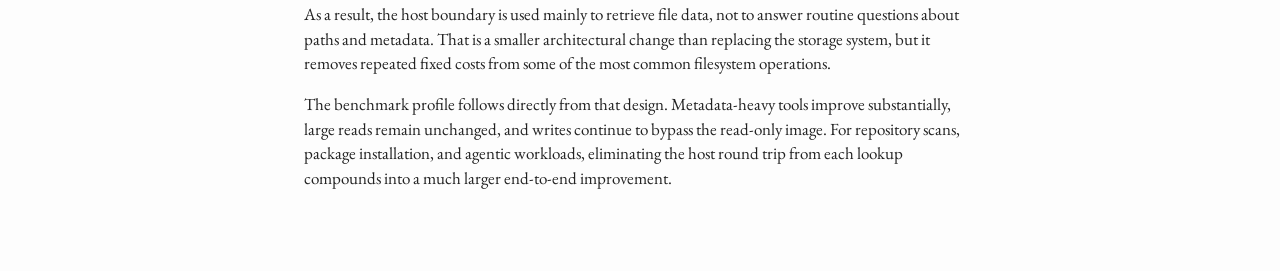
<file: writing/erofs-gvisor.html>
<!DOCTYPE html>
<html lang="en">

<head>
  <meta charset="UTF-8">
  <meta name="viewport" content="width=device-width, initial-scale=1">
  <title>Making gVisor Filesystems Faster with EROFS</title>
  <link rel="icon" type="image/png" href="/img/favicon.png?v=3">
  <link rel="preconnect" href="https://fonts.googleapis.com">
  <link rel="preconnect" href="https://fonts.gstatic.com" crossorigin>
  <link href="https://fonts.googleapis.com/css2?family=EB+Garamond:ital,wght@0,400;0,500;0,600;1,400;1,600&display=swap"
    rel="stylesheet">
  <link rel="stylesheet" href="/css/style.css">
</head>

<body>

  <header class="site-header">
    <nav class="site-nav">
      <ul>
        <li><a href="/">home</a></li>
        <li><a href="/writing.html">writing</a></li>
        <!-- <li><a href="/books.html">books</a></li> -->
        <!-- <li><a href="/film.html">film</a></li> -->
      </ul>
    </nav>
  </header>

  <h1>Making gVisor Filesystems Faster with EROFS</h1>
  <p class="muted small">September 4, 2026</p>

  <p>Development workloads spend a surprising amount of time asking the filesystem about files rather than reading
    them. Commands like <code>find</code> and <code>ripgrep</code> walk directory trees and inspect metadata for thousands
    of paths. Package managers and coding agents repeat those operations across entire repositories. Each lookup is
    small, but its fixed overhead adds up.</p>

  <p>This summer at Modal, I worked on reducing that overhead for containers running inside gVisor. The existing
    filesystem required most file operations to cross into the host kernel. By switching container images to EROFS,
    gVisor could resolve metadata directly from memory and reserve host system calls for operations that actually need
    file contents.</p>

  <p>The change made a representative agentic workload 3.7× faster and a directory-tree traversal 12.1× faster. Large
    reads remained at parity, while writes continued through the same upper overlay as before. The improvement was
    concentrated where we expected it: workloads dominated by path traversal and metadata access.</p>

  <h2>First, where does a container's filesystem come from?</h2>

  <p>A container is, roughly, a process with a root filesystem and a restricted view of the machine. Its image contains
    the operating-system files, libraries, packages, and application code assembled when the image was built. That
    image is mostly read-only; changes made while the container is running go into a separate writable overlay.</p>

  <p>Downloading and unpacking an entire image before starting a container would be painfully slow. Modal instead uses
    a custom filesystem called ImageFS. ImageFS lazily serves container files from a multi-tier, content-addressed
    cache. Startup only needs a small metadata index; file contents can arrive later, when an application actually
    reads them. This is a great trade for cold-start latency because most files in a typical image are never touched.</p>

  <p>Modal also runs untrusted workloads with gVisor. gVisor is an application kernel: from the sandboxed program's
    perspective it behaves like Linux, but its sentry implements the system-call interface in a userspace process. The
    host kernel sees the sentry, not the individual processes and kernel objects that the sentry is virtualizing.</p>

  <p>That extra boundary is valuable for isolation, but boundaries are not free. If the sentry cannot answer a request
    itself, it has to make a real host system call. The way ImageFS exposed files made this especially noticeable for
    metadata-heavy workloads.</p>

  <h2>ImageFS made every file operation visit the host</h2>

  <p>ImageFS exposed a normal file tree owned by the host. An application call such as <code>open</code>,
    <code>stat</code>, <code>readdir</code>, or <code>read</code> first trapped into the gVisor sentry. To service it, the
    sentry issued a host system call into the host VFS.</p>

  <p>If the requested data was already in the Linux page cache, the path could stop there. On a miss, the VFS forwarded
    the request through a FUSE mount to the ImageFS server, which resolved the file and fetched its contents from
    Modal's Blobnet storage layer when necessary.</p>

  <figure>
    <img src="/img/writing/imagefs-read-path.png"
      alt="ImageFS read path: application file operations pass from the gVisor sentry through the host VFS and FUSE mount to ImageFS and Blobnet"
      loading="lazy">
    <figcaption>With ImageFS, every file operation becomes a host system call.</figcaption>
  </figure>

  <p>This architecture is well suited to large reads. Once you ask for megabytes of file contents, the fixed cost of a
    system call and a few context switches is small relative to the data transfer. Metadata operations are the opposite:
    they do almost no useful work per call. Asking for a handful of inode fields can cost more in transitions than in
    data movement.</p>

  <p>Tools that explore a filesystem amplify that fixed cost. <code>find</code> reads every directory entry and stats
    many of the paths it discovers. Package managers inspect thousands of files. Coding agents repeatedly search,
    inspect, edit, and re-scan repositories. With ImageFS, each small operation paid at least one trip into the host
    kernel, whether or not FUSE or Blobnet had any work to do.</p>

  <h2>EROFS lets the sentry answer for itself</h2>

  <p><a href="https://docs.kernel.org/filesystems/erofs.html" target="_blank" rel="noopener noreferrer">EROFS</a>, or
    Enhanced Read-Only File System, stores a filesystem as a block-structured image. Read-only container layers are a
    natural fit: their directory structure and metadata do not change after the image is built.</p>

  <p>Instead of mounting a host-owned tree, we give the sentry a sparse EROFS image and memory-map it into the sentry's
    address space. gVisor's EROFS driver parses the superblock, inodes, directory entries, and file extents directly.
    Once that metadata is resident, a pathname lookup or <code>stat</code> is just gVisor reading memory it already owns.
    No host syscall is necessary.</p>

  <figure>
    <img src="/img/writing/erofs-read-path.png"
      alt="EROFS read path: the gVisor sentry handles metadata from a memory-mapped EROFS image while file reads continue through the host VFS and FUSE mount"
      loading="lazy">
    <figcaption>With EROFS, metadata operations stay in memory and only file reads cross into the host.</figcaption>
  </figure>

  <p>A read still needs bytes. If they are not already available to the sentry, it issues a host call that travels
    through the VFS and FUSE mount. But the FUSE server now exposes one sparse image file instead of implementing the
    semantics of an entire directory tree. Blobnet and its caches remain responsible for supplying missing image data.</p>

  <p>This distinction is the whole optimization: EROFS does not make crossing the boundary magically free. It gives the
    sentry enough structure to avoid crossing it unless the application actually needs file contents.</p>

  <h2>The distributions tell the story</h2>

  <p>The charts below are empirical cumulative distribution functions, or eCDFs. For any time on the horizontal axis,
    the curve's height is the fraction of benchmark runs that finished by then. A curve farther to the left is faster;
    a steep curve means the results are tightly clustered. EROFS is orange and ImageFS is blue.</p>

  <h3>Metadata-heavy workloads move decisively left</h3>

  <p>The broadest benchmark was <code>agentic</code>, a representative agent workflow that exercises the filesystem as
    part of a larger task. Its median runtime fell from 168.98 seconds to 45.33 seconds, a 3.7× speedup. The shape of
    the curve matters too: EROFS completes nearly every run before the ImageFS distribution reaches its slow cluster.</p>

  <figure>
    <img src="/img/writing/agentic-ecdf.png"
      alt="Empirical cumulative distribution for the agentic benchmark, with EROFS in orange completing substantially faster than ImageFS in blue"
      loading="lazy">
    <figcaption>The <code>agentic</code> benchmark improves from 168.98s to 45.33s at the median.</figcaption>
  </figure>

  <p>A focused tree walk makes the mechanism even clearer. <code>find-all</code> mostly asks the filesystem to enumerate
    directories and inspect entries. Those are precisely the operations that now stay inside the sentry, so its median
    falls from 2.78 seconds to 0.23 seconds.</p>

  <figure>
    <img src="/img/writing/find-all-ecdf.png"
      alt="Empirical cumulative distribution for find-all, with EROFS in orange completing much faster than ImageFS in blue"
      loading="lazy">
    <figcaption><code>find-all</code> is 12.1× faster because directory metadata no longer takes the host path.</figcaption>
  </figure>

  <p>The rest of the metadata-heavy benchmarks follow the same pattern:</p>

  <table>
    <thead>
      <tr>
        <th>Benchmark</th>
        <th>ImageFS</th>
        <th>EROFS</th>
        <th>Speedup</th>
      </tr>
    </thead>
    <tbody>
      <tr>
        <td><code>agentic</code></td>
        <td>168.98s</td>
        <td>45.33s</td>
        <td>3.7×</td>
      </tr>
      <tr>
        <td><code>chown</code></td>
        <td>15.72s</td>
        <td>5.59s</td>
        <td>2.8×</td>
      </tr>
      <tr>
        <td><code>find-all</code></td>
        <td>2.78s</td>
        <td>0.23s</td>
        <td>12.1×</td>
      </tr>
      <tr>
        <td><code>ripgrep</code></td>
        <td>9.48s</td>
        <td>3.53s</td>
        <td>2.7×</td>
      </tr>
      <tr>
        <td><code>bun install</code></td>
        <td>10.38s</td>
        <td>4.14s</td>
        <td>2.5×</td>
      </tr>
    </tbody>
  </table>

  <h3>Large reads stay where they were</h3>

  <p>A large read is dominated by moving data, not looking up metadata. Reads that miss the page cache still travel
    through the FUSE mount in both designs, so EROFS does not materially change their performance. The new
    representation removes metadata overhead without trading away the throughput behavior that ImageFS was designed
    for.</p>

  <h3>Writes bypass both lower filesystems</h3>

  <p>EROFS is read-only, but the container is not. gVisor sends writes to the writable upper layer of an overlay, which
    bypasses both ImageFS and EROFS. Write-heavy workloads therefore behave much as they did before; they do not exercise
    the read-only layer that this change is meant to accelerate.</p>

  <h2>A narrower interface to the host</h2>

  <p>EROFS does not replace the lazy loading or shared caching that made ImageFS useful. It changes the interface between
    gVisor and the container image. ImageFS asked the host to expose a file tree; with EROFS, the sentry understands the
    filesystem layout itself.</p>

  <p>As a result, the host boundary is used mainly to retrieve file data, not to answer routine questions about paths and
    metadata. That is a smaller architectural change than replacing the storage system, but it removes repeated fixed
    costs from some of the most common filesystem operations.</p>

  <p>The benchmark profile follows directly from that design. Metadata-heavy tools improve substantially, large reads
    remain unchanged, and writes continue to bypass the read-only image. For repository scans, package installation,
    and agentic workloads, eliminating the host round trip from each lookup compounds into a much larger end-to-end
    improvement.</p>

  <script src="/js/main.js" defer></script>
</body>

</html>
</file>
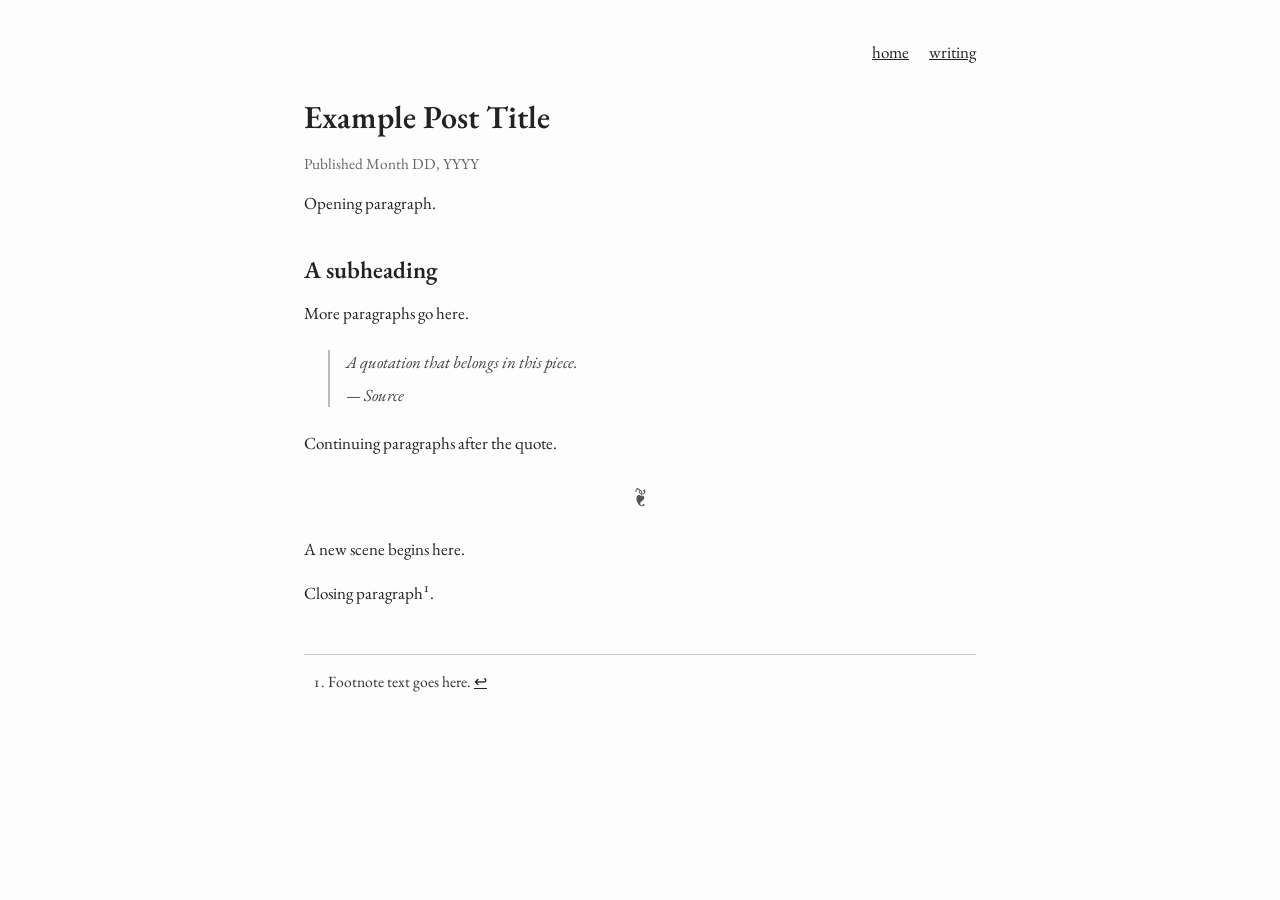
<file: writing/example-post.html>
<!DOCTYPE html>
<html lang="en">

<head>
  <meta charset="UTF-8">
  <meta name="viewport" content="width=device-width, initial-scale=1">
  <title>Example Post Title</title>
  <link rel="icon" type="image/png" href="/img/favicon.png?v=3">
  <link rel="preconnect" href="https://fonts.googleapis.com">
  <link rel="preconnect" href="https://fonts.gstatic.com" crossorigin>
  <link href="https://fonts.googleapis.com/css2?family=EB+Garamond:ital,wght@0,400;0,500;0,600;1,400;1,600&display=swap"
    rel="stylesheet">
  <link rel="stylesheet" href="/css/style.css">
</head>

<body>

  <header class="site-header">
    <nav class="site-nav">
      <ul>
        <li><a href="/">home</a></li>
        <li><a href="/writing/">writing</a></li>
        <!-- <li><a href="/books.html">books</a></li> -->
        <!-- <li><a href="/film.html">film</a></li> -->
      </ul>
    </nav>
  </header>

  <h1>Example Post Title</h1>
  <p class="muted small">Published Month DD, YYYY</p>

  <p>Opening paragraph.</p>

  <h2>A subheading</h2>

  <p>More paragraphs go here.</p>

  <blockquote>
    <p>A quotation that belongs in this piece.</p>
    <p>— Source</p>
  </blockquote>

  <p>Continuing paragraphs after the quote.</p>

  <hr class="scene">

  <p>A new scene begins here.</p>

  <p>Closing paragraph<sup id="fnref1"><a href="#fn1">1</a></sup>.</p>

  <section class="footnotes">
    <ol>
      <li id="fn1">Footnote text goes here. <a href="#fnref1">↩︎</a></li>
    </ol>
  </section>

  <script src="/js/main.js" defer></script>
</body>

</html>
</file>
<file: css/style.css>
/* ---------- Reset & base ---------- */
*,
*::before,
*::after {
  box-sizing: border-box;
}

html {
  overflow-x: hidden;
}

body {
  font-family: 'EB Garamond', Garamond, 'Times New Roman', serif;
  font-size: 17px;
  line-height: 1.45;
  color: #222;
  background: #fdfdfd;
  max-width: 720px;
  margin: 0 auto;
  padding: 2rem 1.5rem 4rem;
  font-feature-settings: "kern", "liga", "onum";
}

/* ---------- Headings ---------- */
h1,
h2,
h3,
h4 {
  font-weight: 600;
  line-height: 1.25;
  margin: 2.5rem 0 1rem;
}

h1:first-of-type {
  margin-top: 1rem;
}

h1 {
  font-size: 2rem;
}

h2 {
  font-size: 1.5rem;
}

h3 {
  font-size: 1.2rem;
}

h4 {
  font-size: 1.05rem;
}

/* ---------- Paragraphs and text ---------- */
p {
  margin: 0 0 1rem;
}

em,
i {
  font-style: italic;
}

strong,
b {
  font-weight: 600;
}

/* ---------- Links ---------- */
a {
  color: #222;
  text-decoration: underline;
}

a:visited {
  color: #222;
}

a:hover {
  text-decoration: none;
}

/* ---------- Section divider (typographic ornament) ---------- */
hr {
  border: none;
  height: auto;
  text-align: center;
  margin: 2.5rem 0;
  overflow: visible;
  display: block;
}

hr::before {
  content: "❦";
  display: inline-block;
  font-family: 'EB Garamond', Garamond, serif;
  font-size: 1.5rem;
  color: #555;
  letter-spacing: normal;
  line-height: 1;
}

hr.scene {
  margin: 1.75rem 0;
}

hr.scene::before {
  font-size: 1.25rem;
}

/* ---------- Blockquotes (used for epigraphs) ---------- */
blockquote {
  margin: 1.5rem 0 1.5rem 1.5rem;
  padding-left: 1rem;
  border-left: 2px solid #bbb;
  color: #444;
  font-style: italic;
}

blockquote p {
  margin: 0 0 0.5rem;
}

blockquote p:last-child {
  margin-bottom: 0;
}

/* ---------- Definition lists ---------- */
dl {
  margin: 1rem 0;
}

dt {
  font-weight: 600;
  margin-top: 0.75rem;
}

dd {
  margin: 0 0 0.25rem 2rem;
}

/* ---------- Lists ---------- */
ul,
ol {
  margin: 0 0 1rem;
  padding-left: 1.5rem;
}

ul {
  list-style: disc;
}

ol {
  list-style: decimal;
}

li {
  margin-bottom: 0.25rem;
}

/* ---------- Site header ---------- */
header.site-header {
  display: flex;
  align-items: baseline;
  margin: 0.5rem 0 2rem;
}

header.site-header .site-title {
  margin: 0;
  flex-shrink: 0;
}

header.site-header nav.site-nav {
  margin-left: auto;
}

/* ---------- Navigation ---------- */
nav.site-nav {
  margin: 0;
}

nav.site-nav ul {
  display: flex;
  flex-wrap: wrap;
  list-style: none;
  gap: 0.25rem 1.25rem;
  margin: 0;
  padding: 0;
  justify-content: flex-end;
}

nav.site-nav ul li {
  margin-bottom: 0;
}

/* ---------- Tables ---------- */
table {
  width: 100%;
  border-collapse: collapse;
  margin: 1.5rem 0;
}

td,
th {
  padding: 0.35rem 0.6rem;
  vertical-align: top;
  text-align: left;
}

td:first-child {
  white-space: nowrap;
  color: #555;
  width: 9rem;
}

/* ---------- Images ---------- */
img {
  max-width: 100%;
  height: auto;
  display: block;
  margin: 1.5rem auto;
}

figure {
  margin: 1.5rem 0;
  text-align: center;
}

figcaption {
  font-size: 0.9em;
  font-style: italic;
  color: #555;
  margin-top: 0.5rem;
}

/* ---------- Footnotes ---------- */
.footnotes {
  font-size: 0.92em;
  margin-top: 3rem;
  border-top: 1px solid #ccc;
  padding-top: 1rem;
  color: #333;
}

.footnotes ol {
  padding-left: 1.5rem;
}

sup a {
  text-decoration: none;
}

/* ---------- Code ---------- */
code {
  font-family: ui-monospace, 'SF Mono', Menlo, Consolas, monospace;
  font-size: 0.82em;
}

pre {
  font-family: ui-monospace, 'SF Mono', Menlo, Consolas, monospace;
  font-size: 0.9em;
  background: #f4f4f4;
  padding: 0.75rem 1rem;
  overflow-x: auto;
  border-radius: 3px;
}

pre code {
  font-size: 1em;
}

/* ---------- Site title ---------- */
.site-title {
  font-size: 2.25rem;
  font-weight: 600;
  margin: 0.5rem 0 0.25rem;
}

/* ---------- Small utility ---------- */
.muted {
  color: #666;
}

.small {
  font-size: 0.9em;
}

/* ---------- Home page ---------- */
.about-portrait {
  float: left;
  width: 180px;
  margin-right: 1.75rem;
  margin-bottom: 1rem;
}

.about-portrait img {
  width: 180px;
  height: 200px;
  object-fit: cover;
  object-position: top;
  display: block;
  margin: 0;
}

.about-section::after {
  content: '';
  display: table;
  clear: both;
}

.social-links {
  display: flex;
  justify-content: center;
  gap: 2rem;
  flex-wrap: wrap;
  margin-top: 1.5rem;
}

.social-link {
  display: inline-flex;
  align-items: center;
  gap: 0.35rem;
}

.social-link svg {
  width: 1em;
  height: 1em;
  flex-shrink: 0;
}

/* ---------- Film entries ---------- */
.film-entry {
  margin-bottom: 0.35rem;
}

.film-entry h3 {
  margin-top: 0;
  margin-bottom: 0.75rem;
}

/* Clearfix so the container spans the floated poster */
.film-body::after {
  content: '';
  display: table;
  clear: both;
}

.film-poster {
  float: left;
  width: 80px;
  margin-right: 1.25rem;
  margin-bottom: 0.5rem;
}

.film-poster img {
  width: 80px;
  height: 120px;
  object-fit: cover;
  display: block;
  margin: 0;
}

.star-rating {
  display: flex;
  justify-content: center;
  gap: 2px;
  margin-top: 5px;
  width: 80px;
}

.star-rating .star {
  width: 13px;
  height: 13px;
  display: block;
  flex-shrink: 0;
}
</file>
